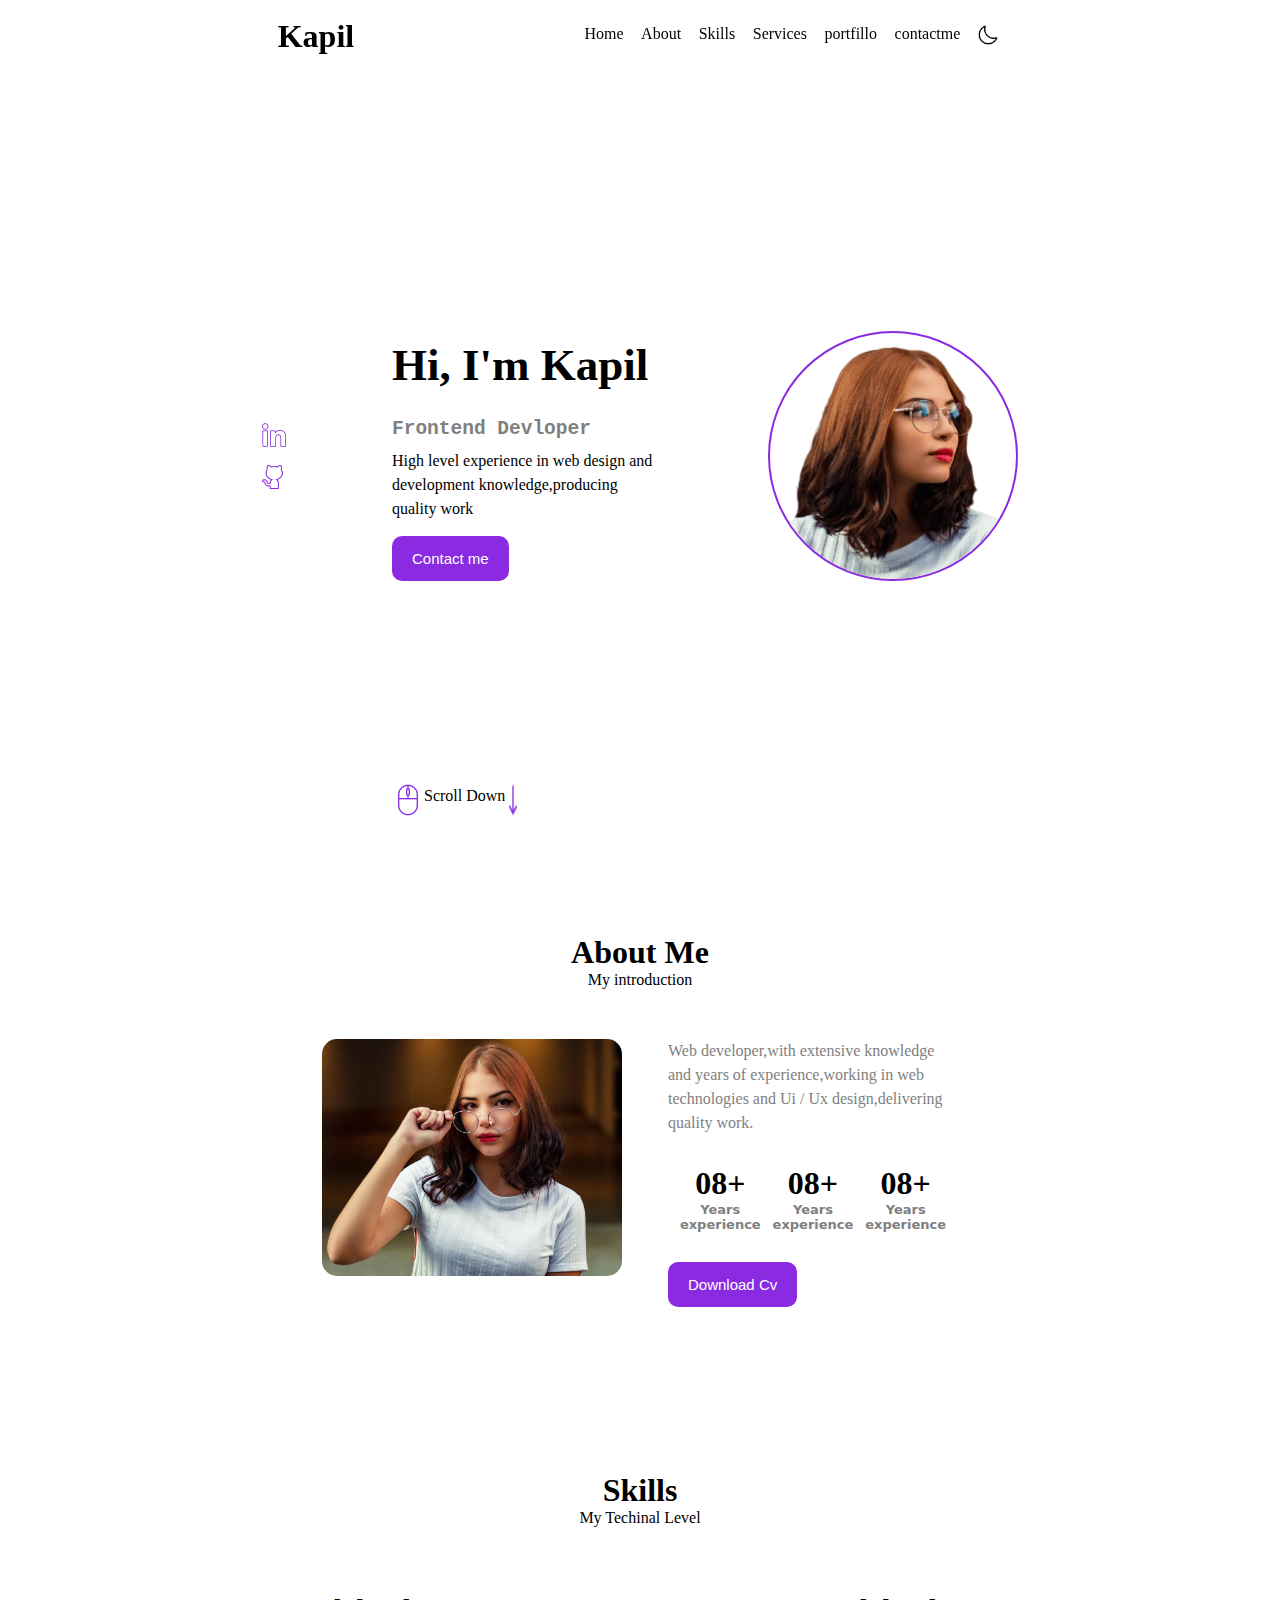
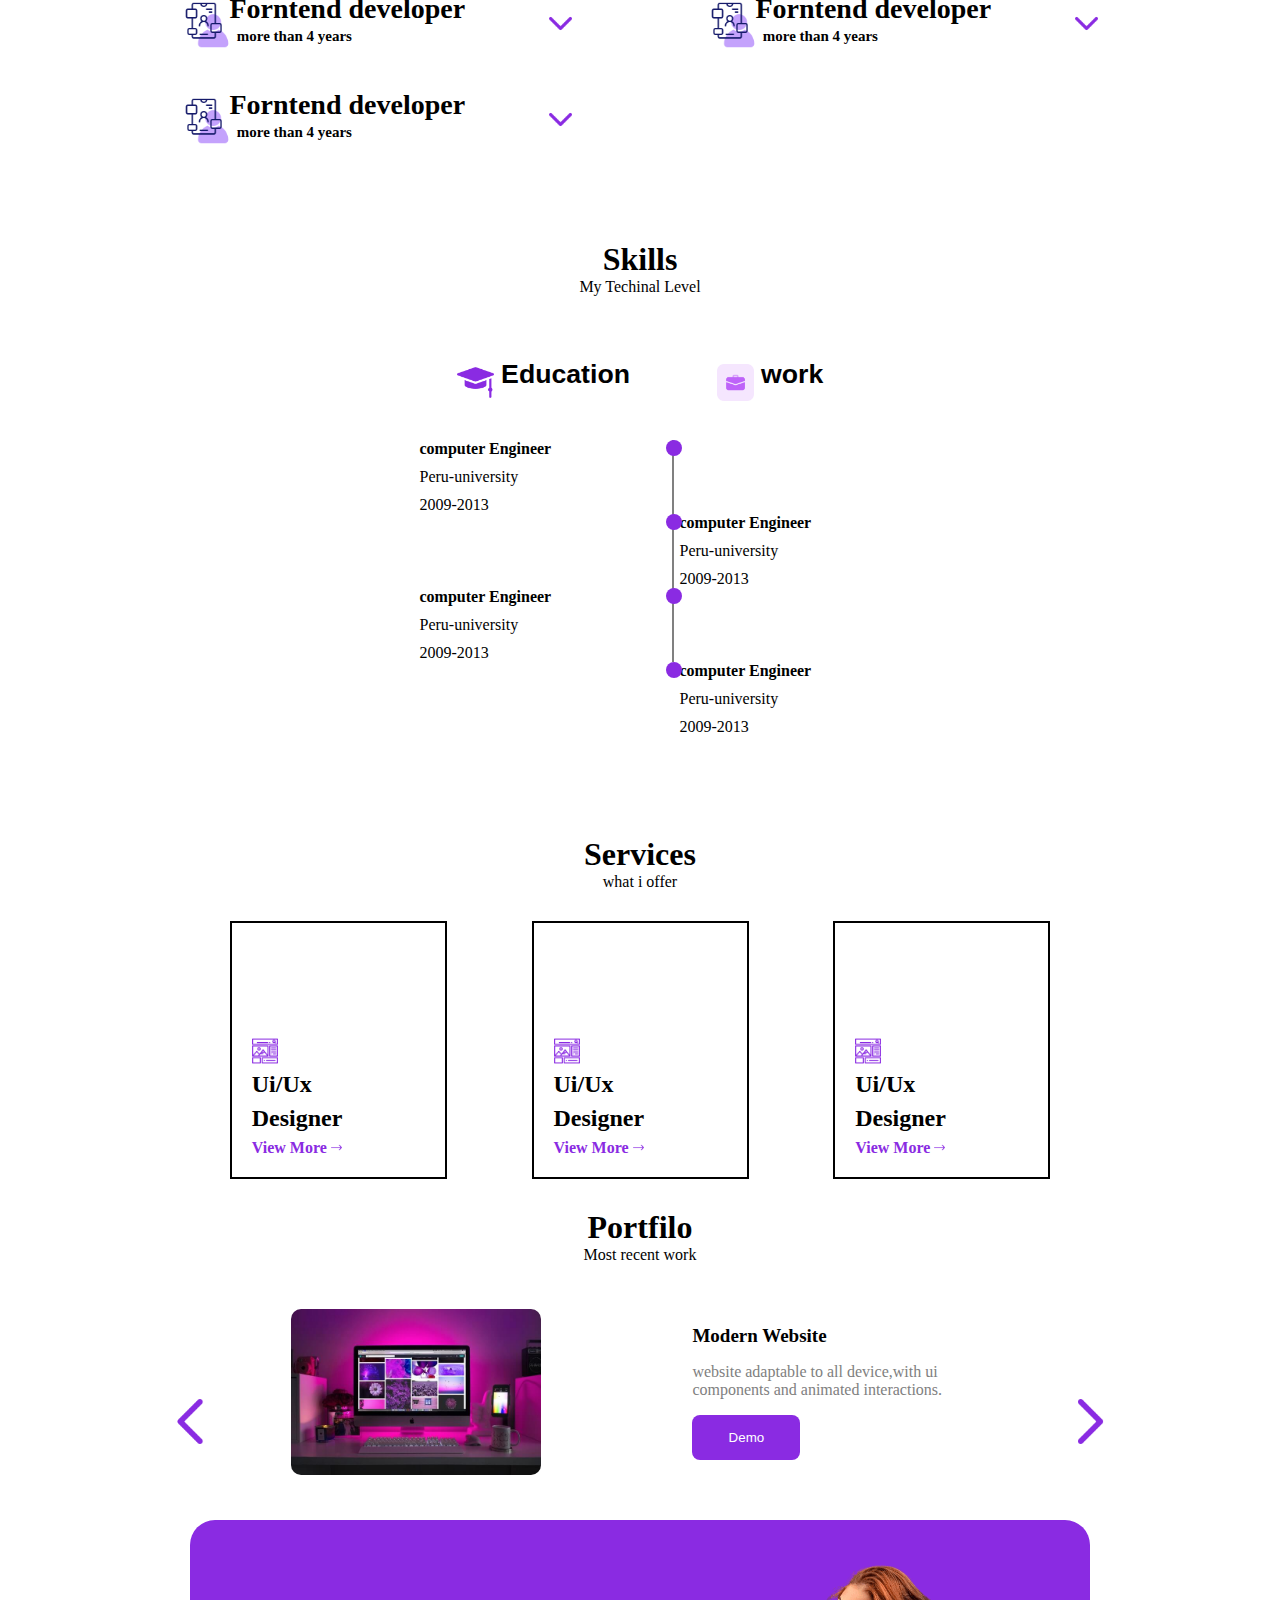
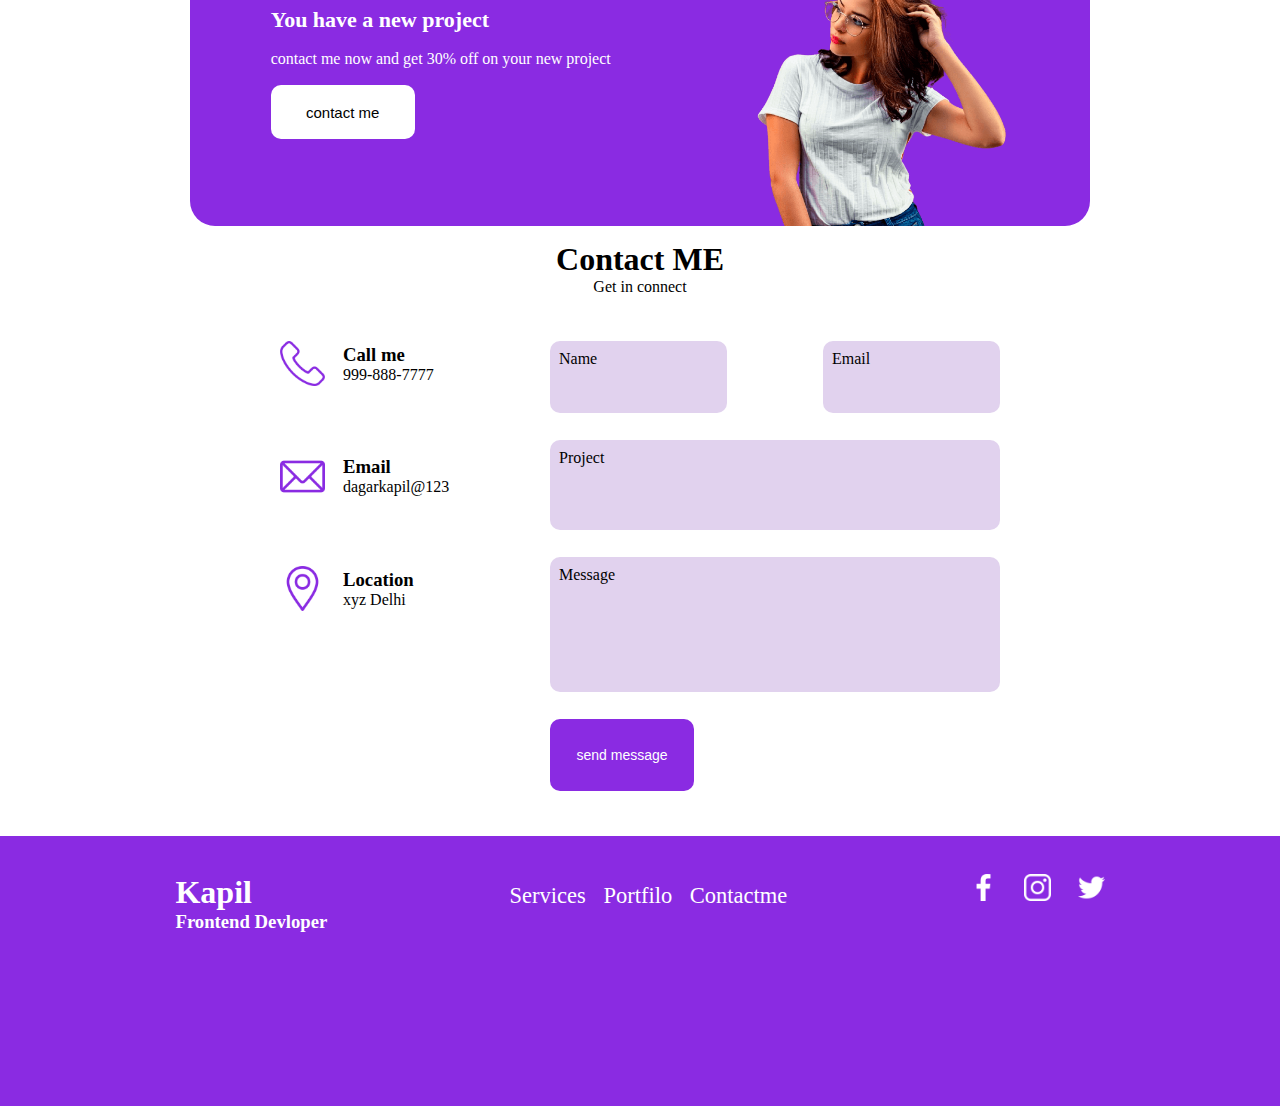
<file: index.html>
<!DOCTYPE html>
<html lang="en">

<head>
    <meta charset="UTF-8">
    <meta http-equiv="X-UA-Compatible" content="IE=edge">
    <meta name="viewport" content="width=device-width, initial-scale=1.0">
    <title>kapil</title>
    <link rel="stylesheet" href="portfilo.css">
</head>

<body>
    <div class="main">
        <nav class="navbar">
            <div class="name">
                <h1>Kapil</h1>
            </div>
            <ul class="nav-item">
                <li><a href="#home"> Home</a></li>
                <li><a href="#about">About</a></li>
                <li><a href="#Skills">Skills</a></li>
                <li><a href="#Services">Services</a></li>
                <li><a href="#Portfillo">portfillo</a></li>
                <li><a href="#Contactme">contactme</a></li>
                <li><button><img id="lightmode" src="img/night-mode.png" alt=""></button></li>
                <li><button><img id="darkmode" src="img/night-mode (1).png" alt=""></button></li>
            </ul>
        </nav>
    </div>
    <div class="header" id="home">
        <div class="logo">

            <a href="https://www.linkedin.com/in/kapil-dagar-0596b1252/"><img src="img/linkedin.png" alt=""></a>
            <a href="https://github.com/Kapildagar/Kapildagar"><img src="img/github.png" alt=""></a>
        </div>
        <div class="content">
            <h1>Hi, I'm Kapil</h1>
            <h2>Frontend Devloper</h2>
            <p>High level experience in web design and development knowledge,producing quality work</p>
            <div class="btn">
                
                <button><a href="#Contactme">Contact me</a></button>
            
            </div>
            <div class="scroll">
                <a href="#Skills" class="down">
                <img src="img/mouse.png" alt="">
                <p> Scroll Down </p>
                <img src="img/down-arrow.png" alt="">
            </a>
            </div>
        </div>
        <div class="img">
            <img src="img/perfil.png" alt="">
        </div>
    </div>
    <div class="aboutme" id="about">
        <div class="head">
            <h1>About Me</h1>
            <p>My introduction </p>
        </div>
        <div class="aboutcont">
            <div class="aboutimg">
                <img src="img/about.jpg" alt="">
            </div>
            <div class="aboutdes">
                <p>Web developer,with extensive knowledge and years of experience,working in web technologies and Ui /
                    Ux
                    design,delivering quality work.</p>
                <div class="mod">
                    <div class="con">
                        <h1>08+</h1>
                        <h4>Years <br> experience</h4>
                    </div>
                    <div class="con">
                        <h1>08+</h1>
                        <h4>Years <br> experience</h4>
                    </div>
                    <div class="con">
                        <h1>08+</h1>
                        <h4>Years <br> experience</h4>
                    </div>
                </div>
                <div class="btn"> 
                    <button><a download href="./resume/++91 7988-5475-87.pdf">
                        Download Cv </a></button>
                
                </div>
            </div>

        </div>
        <div class="skill" id="Skills">
            <div class="head">
                <h1>Skills</h1>
                <p>My Techinal Level</p>
            </div>
            <div class="cont">
                <div class="front">
                    <div class="fronth">
                        <img src="img/user-experience.png" alt="">
                        <h1>Forntend developer<br><span>more than 4 years</span></h1>
                        <button id="down"><img src="img/arrow-down-sign-to-navigate.png" alt=""></button>
                        <button id="up"><img src="img/arrow-down-sign-to-navigate (1).png" alt=""></button>
                    </div>
                    <ul>
                        <li>
                            <h4>HTML</h4>
                            <div>
                                <div>
                                </div>
                            </div>
                            <h4>HTML</h4>
                            <div>
                                <div>
                                </div>
                            </div>
                            <h4>HTML</h4>
                            <div>
                                <div>
                                </div>
                            </div>
                            <h4>HTML</h4>
                            <div>
                                <div>
                                </div>
                            </div>
                            <h4>HTML</h4>
                            <div>
                                <div>
                                </div>
                            </div>
                        </li>
                    </ul>
                </div>
                <div class="front">
                    <div class="fronth">
                        <img src="img/user-experience.png" alt="">
                        <h1>Forntend developer<br><span>more than 4 years</span></h1>
                        <button id="down1"><img src="img/arrow-down-sign-to-navigate.png" alt=""></button>
                        <button id="up1"><img src="img/arrow-down-sign-to-navigate (1).png" alt=""></button>
                    </div>
                    <ul>
                        <li>
                            <h4>HTML</h4>
                            <div>
                                <div>
                                </div>
                            </div>
                            <h4>HTML</h4>
                            <div>
                                <div>
                                </div>
                            </div>
                            <h4>HTML</h4>
                            <div>
                                <div>
                                </div>
                            </div>
                            <h4>HTML</h4>
                            <div>
                                <div>
                                </div>
                            </div>
                            <h4>HTML</h4>
                            <div>
                                <div>
                                </div>
                            </div>
                        </li>
                    </ul>
                </div>
                <div class="front">
                    <div class="fronth">
                        <img src="img/user-experience.png" alt="">
                        <h1>Forntend developer<br><span>more than 4 years</span></h1>
                        <button id="down2"><img src="img/arrow-down-sign-to-navigate.png" alt=""></button>
                        <button id="up2"><img src="img/arrow-down-sign-to-navigate (1).png" alt=""></button>
                    </div>
                    <ul>
                        <li>
                            <h4>HTML</h4>
                            <div>
                                <div>
                                </div>
                            </div>
                            <h4>HTML</h4>
                            <div>
                                <div>
                                </div>
                            </div>
                            <h4>HTML</h4>
                            <div>
                                <div>
                                </div>
                            </div>
                            <h4>HTML</h4>
                            <div>
                                <div>
                                </div>
                            </div>
                            <h4>HTML</h4>
                            <div>
                                <div>
                                </div>
                            </div>
                        </li>
                    </ul>
                </div>
            </div>
        </div>

    </div>
    <div class="qual">
        <div class="head">
            <h1>Skills</h1>
            <p>My Techinal Level</p>
        </div>

        <div class="skill-con">
            <button>
                <h1 id="skillh"> <img src="img/mortarboard.png" alt=""> Education</h1>
            </button>
            <button>
                <h1><img src="img/suitcase.png" alt=""> work</h1>
            </button>
        </div>
        <div class="education">
            <div class="computer ">
                <div class="com">
                    <h4>computer Engineer</h4>
                    <span>Peru-university</span>
                    <span><i></i>2009-2013</span>
                </div>
                <div class="stylee"></div>
                <div class="circle"></div>
            </div>
            <div class="computer">
                <div class="com pos">
                    <h4>computer Engineer</h4>
                    <span>Peru-university</span>
                    <span><i></i>2009-2013</span>
                </div>
                <div class="stylee"></div>
                <div class="circle"></div>
            </div>
            <div class="computer ">
                <div class="com">
                    <h4>computer Engineer</h4>
                    <span>Peru-university</span>
                    <span><i></i>2009-2013</span>
                </div>
                <div class="stylee"></div>
                <div class="circle"></div>
            </div>
            <div class="computer">
                <div class="com pos">
                    <h4>computer Engineer</h4>
                    <span>Peru-university</span>
                    <span><i></i>2009-2013</span>
                </div>

                <div class="circle"></div>
            </div>
        </div>
        <div class="work">
            <div class="computer ">
                <div class="com">
                    <h4>computer </h4>
                    <span>Peru-university</span>
                    <span><i></i>2009-2013</span>
                </div>
                <div class="stylee"></div>
                <div class="circle"></div>
            </div>
            <div class="computer">
                <div class="com pos">
                    <h4>computer Engineer</h4>
                    <span>Peru-university</span>
                    <span><i></i>2009-2013</span>
                </div>
                <div class="stylee"></div>
                <div class="circle"></div>
            </div>
            <div class="computer ">
                <div class="com">
                    <h4>computer Engineer</h4>
                    <span>Peru-university</span>
                    <span><i></i>2009-2013</span>
                </div>
                <div class="stylee"></div>
                <div class="circle"></div>
            </div>
            <div class="computer">
                <div class="com pos">
                    <h4>computer Engineer</h4>
                    <span>Peru-university</span>
                    <span><i></i>2009-2013</span>
                </div>

                <div class="circle"></div>
            </div>

        </div>
    </div>

    <div class="services" id="Services">
        <div class="heading">
            <h1>Services</h1>
            <h4>what i offer</h4>
        </div>
        <div class="service-con">
            <div class="ui-ux">
                <img class="service-logo" src="img/web-design.png" alt="">
                <h2>Ui/Ux</h2>
                <h2>Designer</h2>
                <div>
                    <a href="">View More</a>
                    <img class="right-arrow" src="img/right-arrow.png" alt="">
                </div>
            </div>
            <div class="ui-ux">
                <img class="service-logo" src="img/web-design.png" alt="">
                <h2>Ui/Ux</h2>
                <h2>Designer</h2>
                <div>
                    <a href="">View More</a>
                    <img class="right-arrow" src="img/right-arrow.png" alt="">
                </div>
            </div>
            <div class="ui-ux">
                <img class="service-logo" src="img/web-design.png" alt="">
                <h2>Ui/Ux</h2>
                <h2>Designer</h2>
                <div>
                    <a href="">View More</a>
                    <img class="right-arrow" src="img/right-arrow.png" alt="">
                </div>
            </div>
        </div>
    </div>
    <div class="portfilo" id="Portfillo">
        <div class="heading">
            <h1>Portfilo</h1>
            <h4>Most recent work</h4>
        </div>
        <div class="portfilo-con">
            <span class="lpos" onclick="controller(-1)"><img src="img/next (1).png" alt=""></span>
            <div class="portfilo-ele">
                <img src="img/portfolio1.jpg" alt="">
                <div class="portfilo-ele-right">
                    <h4>Modern Website</h4>
                    <p>website adaptable to all device,with
                        ui components and animated interactions.
                    </p>
                    <button>Demo</button>
                </div>
            </div>
            <div class="portfilo-ele">
                <img src="img/portfolio2.jpg" alt="">
                <div class="portfilo-ele-right">
                    <h4>Modern Website</h4>
                    <p>website adaptable to all device,with
                        ui components and animated interactions.
                    </p>
                    <button>Demo</button>
                </div>
            </div>
            <div class="portfilo-ele">
                <img src="img/portfolio3.jpg" alt="">
                <div class="portfilo-ele-right">
                    <h4>Modern Website</h4>
                    <p>website adaptable to all device,with
                        ui components and animated interactions.
                    </p>
                    <button>Demo</button>
                </div>
            </div>

            <span class="rpos" onclick="controller(1)"><img src="img/next.png" alt=""></span>
        </div>

    </div>
    
<div class="contactme" id="Contactme">
        <div class="contactme-con">
            <div class="conr">
                <h1>You have a new project</h1>
                <p>contact me now and get 30% off on your new project</p>
                <button>contact me</button>
            </div>
           <img class="contactimg"src="img/project.png" alt="">
        </div>
    </div>
    <div class="contact">
        <div class="heading">
            <h1>Contact ME</h1>
            <p>Get in connect</p>
        </div>
        <div class="contact-con">
            <div class="contact-conr">
                <div class="icon">
                  <img src="img/telephone.png" alt="">
                  <div class="icon-con">
                    <h3>Call me</h3>
                    <p>999-888-7777</p>
                  </div>
                </div>
                <div class="icon">
                    <img src="img/email (2).png" alt="">
                    <div class="icon-con">
                      <h3>Email</h3>
                      <p>dagarkapil@123</p>
                    </div>
                  </div>
                  <div class="icon">
                    <img src="img/location.png" alt="">
                    <div class="icon-con">
                      <h3>Location</h3>
                      <p>xyz Delhi</p>
                    </div>
                  </div>
            </div>
            <div class="contact-conl">
                <div class="name">
                    <div class="text">
                        <input type="text" >
                        <label for="name">Name</label>
                    </div>
                    <div class="text">
                        <input type="email" >
                        <label for="email">Email</label>
                    </div>
                    
                </div>
                <div class="poject">
                    <input type="text" >
                    <label for="project">Project</label>
                </div>
                <div class="message">
                    <input type="text" >
                    <label for="message">Message</label>
                </div>
                <button>send message</button>
            </div>
        </div>
    </div>
 <footer>
    <div class="footer-con">
        <div class="creater-name">
            <h1>Kapil</h1>
             <h3>Frontend Devloper</h3>
        </div>
        <div class="ser">
            <ul>
                <li>Services</li>
                <li>Portfilo</li>
                <li>Contactme</li>
            </ul>
        </div>
        <div class="logos">
            <img src="img/facebook-app-symbol.png" alt="">
            <img src="img/instagram.png" alt="">
            <img src="img/twitter.png" alt="">
        </div>

    </div>
 </footer>

    <script src="portfilo.js"></script>
</body>

</html>
</file>
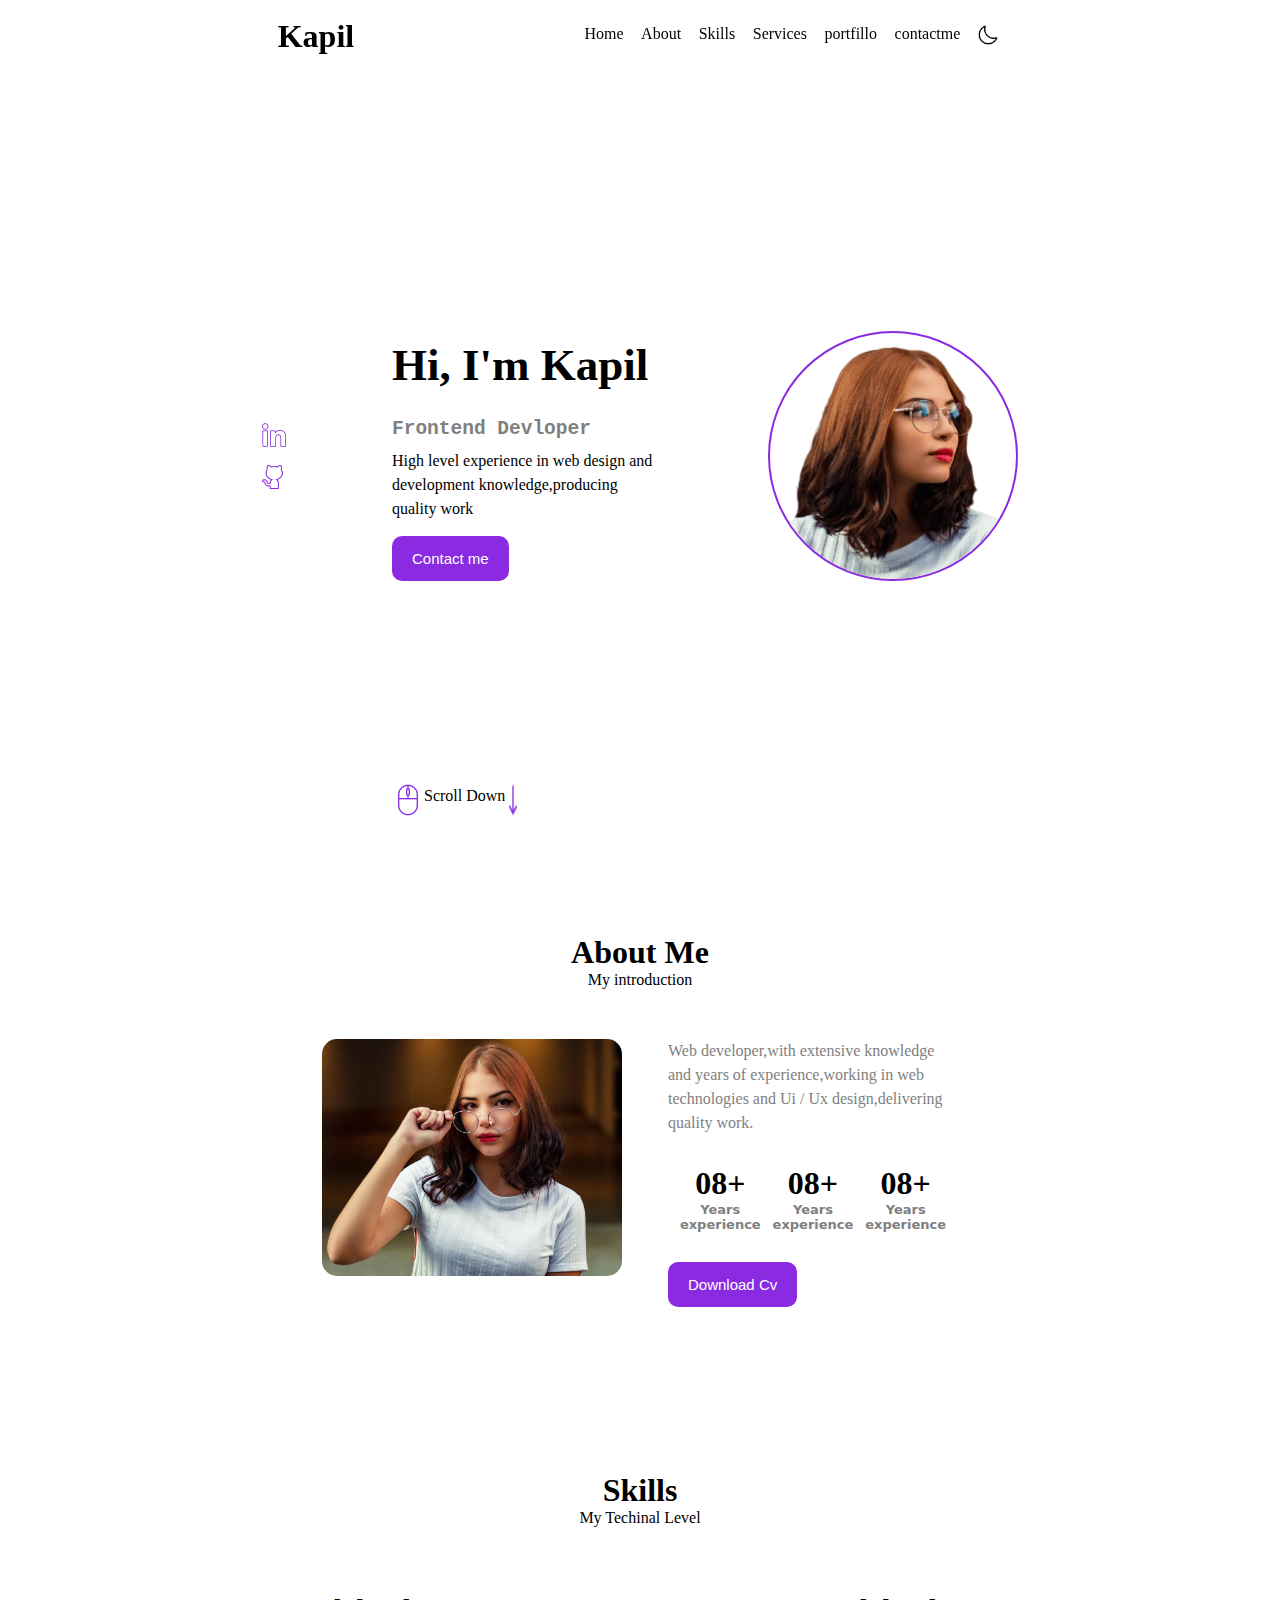
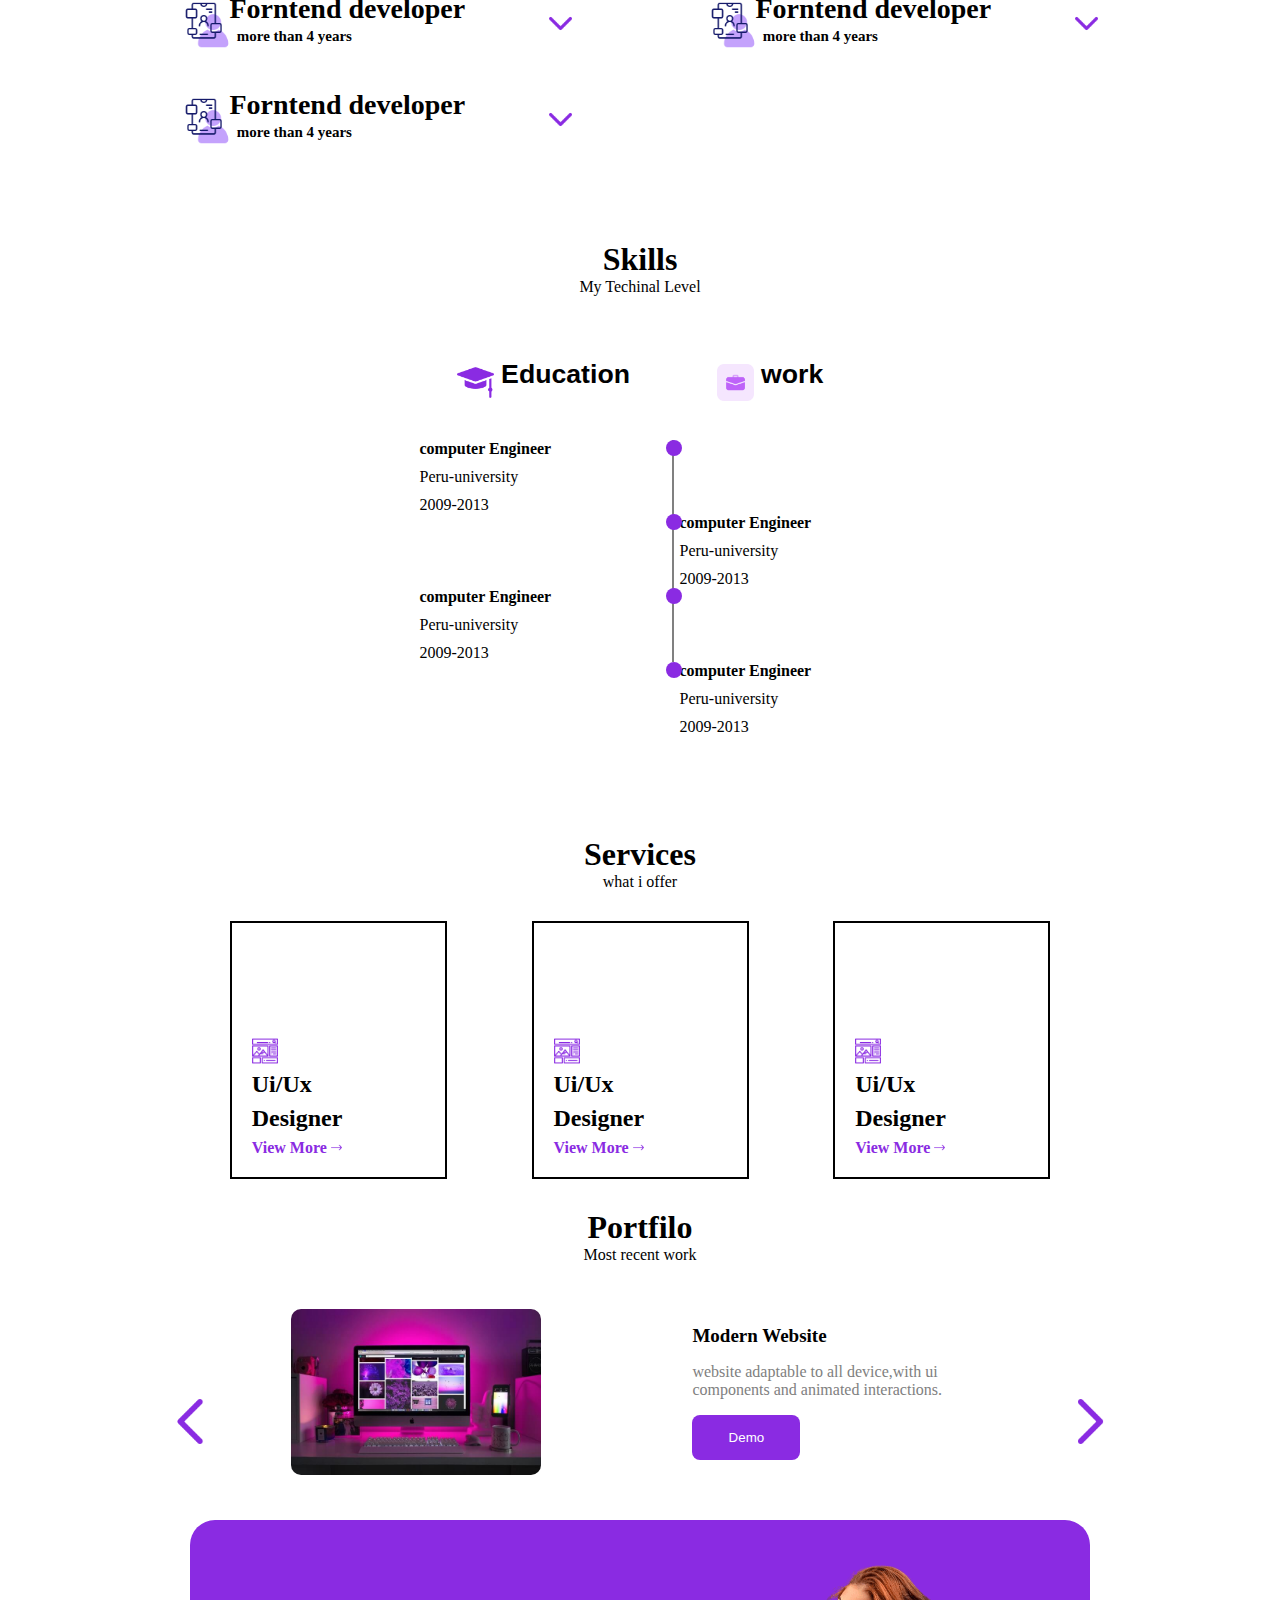
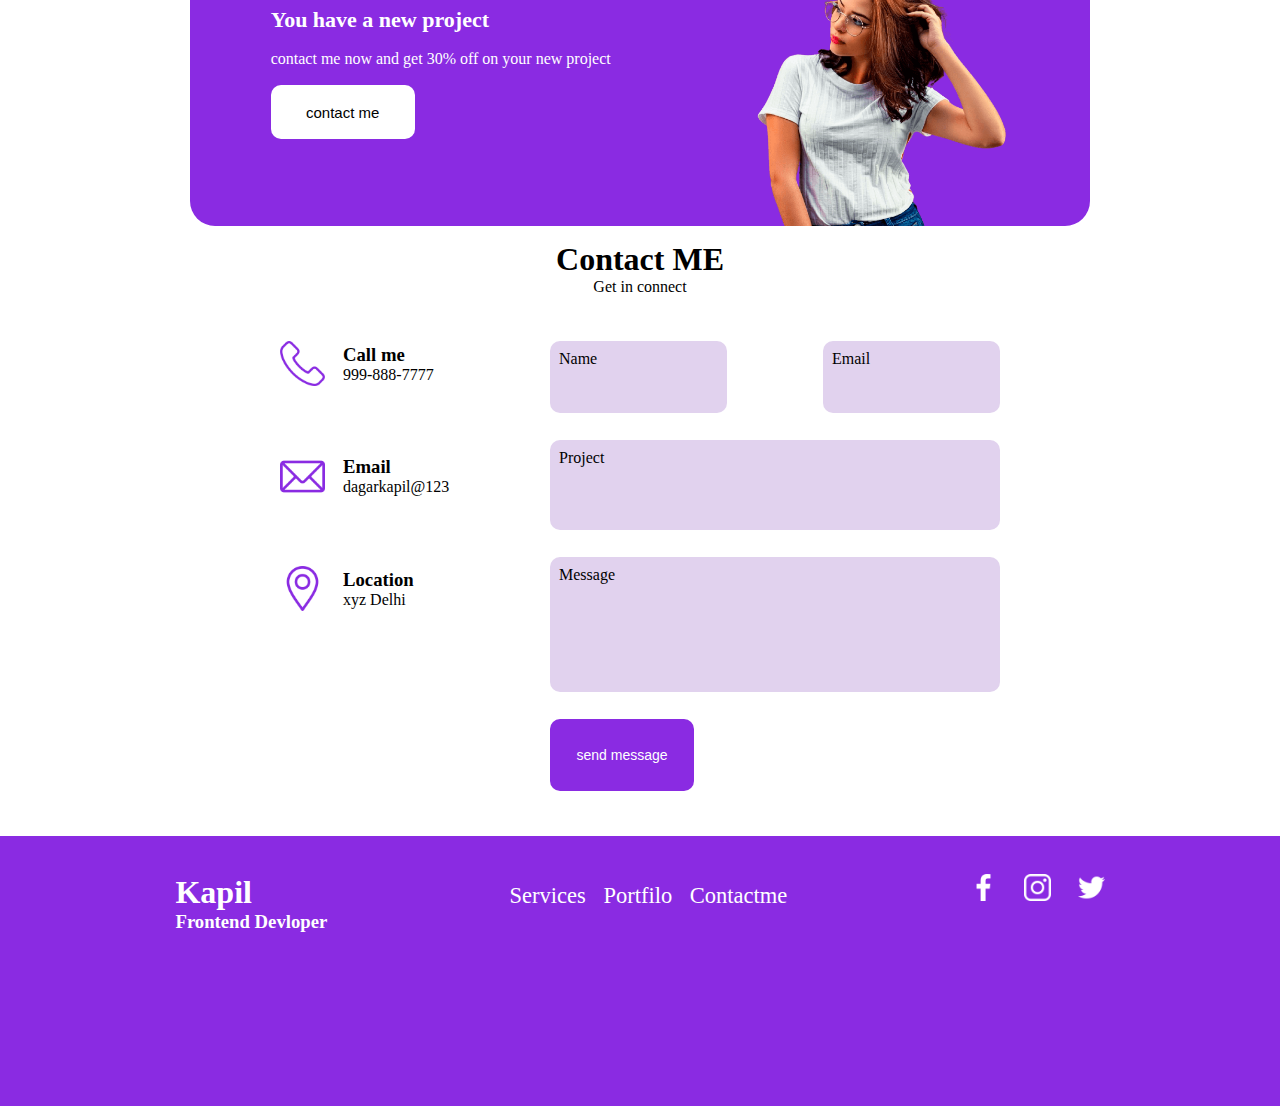
<file: portfilo.html>
<!DOCTYPE html>
<html lang="en">

<head>
    <meta charset="UTF-8">
    <meta http-equiv="X-UA-Compatible" content="IE=edge">
    <meta name="viewport" content="width=device-width, initial-scale=1.0">
    <title>kapil</title>
    <link rel="stylesheet" href="portfilo.css">
</head>

<body>
    <div class="main">
        <nav class="navbar">
            <div class="name">
                <h1>Kapil</h1>
            </div>
            <ul class="nav-item">
                <li><a href="#home"> Home</a></li>
                <li><a href="#about">About</a></li>
                <li><a href="#Skills">Skills</a></li>
                <li><a href="#Services">Services</a></li>
                <li><a href="#Portfillo">portfillo</a></li>
                <li><a href="#Contactme">contactme</a></li>
                <li><button><img id="lightmode" src="img/night-mode.png" alt=""></button></li>
                <li><button><img id="darkmode" src="img/night-mode (1).png" alt=""></button></li>
            </ul>
        </nav>
    </div>
    <div class="header" id="home">
        <div class="logo">

            <a href="https://www.linkedin.com/in/kapil-dagar-0596b1252/"><img src="img/linkedin.png" alt=""></a>
            <a href="https://github.com/Kapildagar/Kapildagar"><img src="img/github.png" alt=""></a>
        </div>
        <div class="content">
            <h1>Hi, I'm Kapil</h1>
            <h2>Frontend Devloper</h2>
            <p>High level experience in web design and development knowledge,producing quality work</p>
            <div class="btn">
                
                <button><a href="#Contactme">Contact me</a></button>
            
            </div>
            <div class="scroll">
                <a href="#Skills" class="down">
                <img src="img/mouse.png" alt="">
                <p> Scroll Down </p>
                <img src="img/down-arrow.png" alt="">
            </a>
            </div>
        </div>
        <div class="img">
            <img src="img/perfil.png" alt="">
        </div>
    </div>
    <div class="aboutme" id="about">
        <div class="head">
            <h1>About Me</h1>
            <p>My introduction </p>
        </div>
        <div class="aboutcont">
            <div class="aboutimg">
                <img src="img/about.jpg" alt="">
            </div>
            <div class="aboutdes">
                <p>Web developer,with extensive knowledge and years of experience,working in web technologies and Ui /
                    Ux
                    design,delivering quality work.</p>
                <div class="mod">
                    <div class="con">
                        <h1>08+</h1>
                        <h4>Years <br> experience</h4>
                    </div>
                    <div class="con">
                        <h1>08+</h1>
                        <h4>Years <br> experience</h4>
                    </div>
                    <div class="con">
                        <h1>08+</h1>
                        <h4>Years <br> experience</h4>
                    </div>
                </div>
                <div class="btn"> 
                    <button><a download href="./resume/++91 7988-5475-87.pdf">
                        Download Cv </a></button>
                
                </div>
            </div>

        </div>
        <div class="skill" id="Skills">
            <div class="head">
                <h1>Skills</h1>
                <p>My Techinal Level</p>
            </div>
            <div class="cont">
                <div class="front">
                    <div class="fronth">
                        <img src="img/user-experience.png" alt="">
                        <h1>Forntend developer<br><span>more than 4 years</span></h1>
                        <button id="down"><img src="img/arrow-down-sign-to-navigate.png" alt=""></button>
                        <button id="up"><img src="img/arrow-down-sign-to-navigate (1).png" alt=""></button>
                    </div>
                    <ul>
                        <li>
                            <h4>HTML</h4>
                            <div>
                                <div>
                                </div>
                            </div>
                            <h4>HTML</h4>
                            <div>
                                <div>
                                </div>
                            </div>
                            <h4>HTML</h4>
                            <div>
                                <div>
                                </div>
                            </div>
                            <h4>HTML</h4>
                            <div>
                                <div>
                                </div>
                            </div>
                            <h4>HTML</h4>
                            <div>
                                <div>
                                </div>
                            </div>
                        </li>
                    </ul>
                </div>
                <div class="front">
                    <div class="fronth">
                        <img src="img/user-experience.png" alt="">
                        <h1>Forntend developer<br><span>more than 4 years</span></h1>
                        <button id="down1"><img src="img/arrow-down-sign-to-navigate.png" alt=""></button>
                        <button id="up1"><img src="img/arrow-down-sign-to-navigate (1).png" alt=""></button>
                    </div>
                    <ul>
                        <li>
                            <h4>HTML</h4>
                            <div>
                                <div>
                                </div>
                            </div>
                            <h4>HTML</h4>
                            <div>
                                <div>
                                </div>
                            </div>
                            <h4>HTML</h4>
                            <div>
                                <div>
                                </div>
                            </div>
                            <h4>HTML</h4>
                            <div>
                                <div>
                                </div>
                            </div>
                            <h4>HTML</h4>
                            <div>
                                <div>
                                </div>
                            </div>
                        </li>
                    </ul>
                </div>
                <div class="front">
                    <div class="fronth">
                        <img src="img/user-experience.png" alt="">
                        <h1>Forntend developer<br><span>more than 4 years</span></h1>
                        <button id="down2"><img src="img/arrow-down-sign-to-navigate.png" alt=""></button>
                        <button id="up2"><img src="img/arrow-down-sign-to-navigate (1).png" alt=""></button>
                    </div>
                    <ul>
                        <li>
                            <h4>HTML</h4>
                            <div>
                                <div>
                                </div>
                            </div>
                            <h4>HTML</h4>
                            <div>
                                <div>
                                </div>
                            </div>
                            <h4>HTML</h4>
                            <div>
                                <div>
                                </div>
                            </div>
                            <h4>HTML</h4>
                            <div>
                                <div>
                                </div>
                            </div>
                            <h4>HTML</h4>
                            <div>
                                <div>
                                </div>
                            </div>
                        </li>
                    </ul>
                </div>
            </div>
        </div>

    </div>
    <div class="qual">
        <div class="head">
            <h1>Skills</h1>
            <p>My Techinal Level</p>
        </div>

        <div class="skill-con">
            <button>
                <h1 id="skillh"> <img src="img/mortarboard.png" alt=""> Education</h1>
            </button>
            <button>
                <h1><img src="img/suitcase.png" alt=""> work</h1>
            </button>
        </div>
        <div class="education">
            <div class="computer ">
                <div class="com">
                    <h4>computer Engineer</h4>
                    <span>Peru-university</span>
                    <span><i></i>2009-2013</span>
                </div>
                <div class="stylee"></div>
                <div class="circle"></div>
            </div>
            <div class="computer">
                <div class="com pos">
                    <h4>computer Engineer</h4>
                    <span>Peru-university</span>
                    <span><i></i>2009-2013</span>
                </div>
                <div class="stylee"></div>
                <div class="circle"></div>
            </div>
            <div class="computer ">
                <div class="com">
                    <h4>computer Engineer</h4>
                    <span>Peru-university</span>
                    <span><i></i>2009-2013</span>
                </div>
                <div class="stylee"></div>
                <div class="circle"></div>
            </div>
            <div class="computer">
                <div class="com pos">
                    <h4>computer Engineer</h4>
                    <span>Peru-university</span>
                    <span><i></i>2009-2013</span>
                </div>

                <div class="circle"></div>
            </div>
        </div>
        <div class="work">
            <div class="computer ">
                <div class="com">
                    <h4>computer </h4>
                    <span>Peru-university</span>
                    <span><i></i>2009-2013</span>
                </div>
                <div class="stylee"></div>
                <div class="circle"></div>
            </div>
            <div class="computer">
                <div class="com pos">
                    <h4>computer Engineer</h4>
                    <span>Peru-university</span>
                    <span><i></i>2009-2013</span>
                </div>
                <div class="stylee"></div>
                <div class="circle"></div>
            </div>
            <div class="computer ">
                <div class="com">
                    <h4>computer Engineer</h4>
                    <span>Peru-university</span>
                    <span><i></i>2009-2013</span>
                </div>
                <div class="stylee"></div>
                <div class="circle"></div>
            </div>
            <div class="computer">
                <div class="com pos">
                    <h4>computer Engineer</h4>
                    <span>Peru-university</span>
                    <span><i></i>2009-2013</span>
                </div>

                <div class="circle"></div>
            </div>

        </div>
    </div>

    <div class="services" id="Services">
        <div class="heading">
            <h1>Services</h1>
            <h4>what i offer</h4>
        </div>
        <div class="service-con">
            <div class="ui-ux">
                <img class="service-logo" src="img/web-design.png" alt="">
                <h2>Ui/Ux</h2>
                <h2>Designer</h2>
                <div>
                    <a href="">View More</a>
                    <img class="right-arrow" src="img/right-arrow.png" alt="">
                </div>
            </div>
            <div class="ui-ux">
                <img class="service-logo" src="img/web-design.png" alt="">
                <h2>Ui/Ux</h2>
                <h2>Designer</h2>
                <div>
                    <a href="">View More</a>
                    <img class="right-arrow" src="img/right-arrow.png" alt="">
                </div>
            </div>
            <div class="ui-ux">
                <img class="service-logo" src="img/web-design.png" alt="">
                <h2>Ui/Ux</h2>
                <h2>Designer</h2>
                <div>
                    <a href="">View More</a>
                    <img class="right-arrow" src="img/right-arrow.png" alt="">
                </div>
            </div>
        </div>
    </div>
    <div class="portfilo" id="Portfillo">
        <div class="heading">
            <h1>Portfilo</h1>
            <h4>Most recent work</h4>
        </div>
        <div class="portfilo-con">
            <span class="lpos" onclick="controller(-1)"><img src="img/next (1).png" alt=""></span>
            <div class="portfilo-ele">
                <img src="img/portfolio1.jpg" alt="">
                <div class="portfilo-ele-right">
                    <h4>Modern Website</h4>
                    <p>website adaptable to all device,with
                        ui components and animated interactions.
                    </p>
                    <button>Demo</button>
                </div>
            </div>
            <div class="portfilo-ele">
                <img src="img/portfolio2.jpg" alt="">
                <div class="portfilo-ele-right">
                    <h4>Modern Website</h4>
                    <p>website adaptable to all device,with
                        ui components and animated interactions.
                    </p>
                    <button>Demo</button>
                </div>
            </div>
            <div class="portfilo-ele">
                <img src="img/portfolio3.jpg" alt="">
                <div class="portfilo-ele-right">
                    <h4>Modern Website</h4>
                    <p>website adaptable to all device,with
                        ui components and animated interactions.
                    </p>
                    <button>Demo</button>
                </div>
            </div>

            <span class="rpos" onclick="controller(1)"><img src="img/next.png" alt=""></span>
        </div>

    </div>
    
<div class="contactme" id="Contactme">
        <div class="contactme-con">
            <div class="conr">
                <h1>You have a new project</h1>
                <p>contact me now and get 30% off on your new project</p>
                <button>contact me</button>
            </div>
           <img class="contactimg"src="img/project.png" alt="">
        </div>
    </div>
    <div class="contact">
        <div class="heading">
            <h1>Contact ME</h1>
            <p>Get in connect</p>
        </div>
        <div class="contact-con">
            <div class="contact-conr">
                <div class="icon">
                  <img src="img/telephone.png" alt="">
                  <div class="icon-con">
                    <h3>Call me</h3>
                    <p>999-888-7777</p>
                  </div>
                </div>
                <div class="icon">
                    <img src="img/email (2).png" alt="">
                    <div class="icon-con">
                      <h3>Email</h3>
                      <p>dagarkapil@123</p>
                    </div>
                  </div>
                  <div class="icon">
                    <img src="img/location.png" alt="">
                    <div class="icon-con">
                      <h3>Location</h3>
                      <p>xyz Delhi</p>
                    </div>
                  </div>
            </div>
            <div class="contact-conl">
                <div class="name">
                    <div class="text">
                        <input type="text" >
                        <label for="name">Name</label>
                    </div>
                    <div class="text">
                        <input type="email" >
                        <label for="email">Email</label>
                    </div>
                    
                </div>
                <div class="poject">
                    <input type="text" >
                    <label for="project">Project</label>
                </div>
                <div class="message">
                    <input type="text" >
                    <label for="message">Message</label>
                </div>
                <button>send message</button>
            </div>
        </div>
    </div>
 <footer>
    <div class="footer-con">
        <div class="creater-name">
            <h1>Kapil</h1>
             <h3>Frontend Devloper</h3>
        </div>
        <div class="ser">
            <ul>
                <li>Services</li>
                <li>Portfilo</li>
                <li>Contactme</li>
            </ul>
        </div>
        <div class="logos">
            <img src="img/facebook-app-symbol.png" alt="">
            <img src="img/instagram.png" alt="">
            <img src="img/twitter.png" alt="">
        </div>

    </div>
 </footer>

    <script src="portfilo.js"></script>
</body>

</html>
</file>
<file: portfilo.css>
* {
    margin: 0;
    padding: 0;
    box-sizing: border-box;
    
}

.main {
    max-width: 978px;
    margin: auto;
    position: relative;
    bottom: 0;
    left: 0;
}

.navbar {
    display: flex;
    flex-direction: row;
    align-items: center;
    justify-content: space-around;
    width: 100%;
    max-width: 968px;
    margin: 1rem;
    position: fixed;
    z-index: 2;
}

.nav-item {
    display: flex;
    list-style: none;
}

li {
    margin: 0.55rem;
}

.nav-item li img {
    width: 20px;
}

a {
    color: black;
    text-decoration: none;
}

a:hover {
    color: #8a2be2;
}

.header {
    display: flex;
    margin: auto;
    flex-wrap: wrap;
    justify-content: space-evenly;
    align-items: center;
    position: relative;
    top: 5rem;
    max-width: 968px;
    width: 100%;
    height: 84vh;
}

.img img {
    width: 250px;
    border-radius: 50%;
    border: 2px solid #8a2be2;
}

.content {
    line-height: 2;
}

.content h1 {
    font-size: 45px;
}

.content h2 {
    color: gray;
    font-family: monospace;
}

.content p {
    width: 270px;
    line-height: 1.5;
}

.logo {
    display: flex;
    flex-direction: column;
    height: 100px;
    justify-content: space-evenly;
}

.btn {
    margin: 15px 0;
}

.nav-item button {
    border: none;
    background-color: transparent;
}

.header button {
    width: fit-content;
    height: fit-content;
    padding: 14px 20px;
    background-color: #8a2be2;
    border-radius: 10px;
    border: none;
    color: white;
    font-size: 15px;
}

.scroll {
    width: fit-content;
    height: fit-content;
    display: flex;
    align-items: center;
    justify-content: flex-start;
    position: absolute;
    bottom: 20px;
}

.scroll p {
    width: fit-content;
}

.aboutme {
    position: relative;
    margin: auto;
    top: 8rem;
    display: flex;
    flex-direction: column;
    justify-content: center;
    align-items: center;
    text-align: center;
    max-width: 968px;
}

.head {
    margin: 50px auto;
    width: 100%;
}

.aboutcont {
    display: flex;
    width: 100%;
    justify-content: center;
}

.aboutimg img {
    border-radius: 15px;
    width: 300px;
}

.aboutimg {
    margin-right: 46px;
    display: flex;
    flex-direction: column;
}

.aboutcont p {
    width: 290px;
    text-align: initial;
    line-height: 1.5;
    color: gray;
}

.btn a{
    color: white;
    text-decoration: none;
}

#darkmode {
    display: none;
}

.skill {
    max-width: 105vh;
    margin: 100px 0px;
}

.con h4 {
    font-family: system-ui;
    color: gray;
    font-size: small;
}

.mod {
    display: flex;
    flex-direction: row;
    justify-content: space-evenly;
    margin: 30px 0;
}

.btn {
    display: flex;
}

.btn button {
    width: fit-content;
    height: fit-content;
    padding: 14px 20px;
    background-color: #8a2be2;
    border-radius: 10px;
    border: none;
    color: white;
    font-size: 15px;
}

.cont {
    display: flex;
    justify-content: space-between;
    flex-wrap: wrap;
}

.front {
    width: 43vh;
    margin: 16px;
}

.fronth {
    display: flex;
    justify-content: start;
    align-items: center;
}

.fronth img {
    width: 46px;
    height: 46px;
}

.fronth h1 {
    font-size: 28px;
}

.fronth h1 span {
    font-size: 15px;
    position: relative;
    left: -53px;
    top: -9px;
}

#up {
    display: none;
    background-color: transparent;
    border: none;
    position: relative;
    left: 84px;
}

#down {
    background-color: transparent;
    border: none;
    position: relative;
    left: 84px;
}

#up1 {
    display: none;
    background-color: transparent;
    border: none;
    position: relative;
    left: 84px;
}

#down1 {
    background-color: transparent;
    border: none;
    position: relative;
    left: 84px;
}

#up2 {
    display: none;
    background-color: transparent;
    border: none;
    position: relative;
    left: 84px;
}

#down2 {
    background-color: transparent;
    border: none;
    position: relative;
    left: 84px;
}

.fronth button img {
    width: 23px;
    height: 23px;
}

.front ul {
    list-style: none;
    display: none;
    margin: 20px;
    position: relative;
}

.front ul li {
    text-align: start;
}

.front ul li h4 {
    margin: 7px 0px;

}

.front ul li div {
    height: 4px;
    border-radius: 30px;
    background-color: #c294ed;
}


.front ul li div div {
    height: 4px;
    border-radius: 30px;
    width: 355px;
    background-color: #8a2be2;
}

.qual {
    text-align: center;
    margin: 100px;
}

.education {
    display: flex;
    justify-content: center;
    flex-direction: column;
    width: 49vh;
    margin: auto;
}

.computer {
    display: flex;
    position: relative;
    gap: 9.5vh;
}

.com {
    display: flex;
    flex-direction: column;
    width: 18.5vh;
    text-align: start;
    gap: 10px;
}

.stylee {
    border: 1px solid grey;
}

.circle {
    width: 16px;
    height: 16px;
    background-color: #8a2be2;
    border-radius: 50%;
    position: absolute;
    right: 19.8vh;
}

.pos {
    position: relative;
    left: 260px;
}

.skill-con {
    display: flex;
    justify-content: space-evenly;
    width: 60vh;
    margin: 50px auto;
    align-items: center;
}

.skill-con img {
    width: 37px;
    position: relative;
    top: 2vh;
}

.work {
    display: none;
    justify-content: center;
    flex-direction: column;
    width: 49vh;
    margin: auto;
    position: relative;

}

.skill-con button {
    background-color: transparent;
    border: none;
}

.heading {
    width: fit-content;
    margin: auto;
    text-align: center;
}

.heading h4 {
    font-weight: 400;
}

.service-con {

    display: flex;
    width: 110vh;
    margin: auto;
    justify-content: space-evenly;
    margin: 30px auto;

}

.ui-ux {
    width: 217px;
    height: 258px;
    display: flex;
    flex-direction: column;
    justify-content: flex-end;
    gap: 7px;
    border: 2px solid;
    padding: 20px;
}

.service-logo {
    width: 26px;
}

.right-arrow {
    width: 11px;
}

.ui-ux a {
    color: #8a2be2;
    font-weight: 600;
}

.portfilo-con {
    display: flex;
    width: 105vh;
    margin: 5vh auto;
    position: relative;
    justify-content: center;
}

.portfilo-con span {
    position: absolute;
    top: 10vh;
}

.portfilo-con span img {
    width: 5vh;
}

.portfilo-ele {
    display: none;
    /* width: 80vh; */
    justify-content: space-around;
    width: 90%;
}

.portfilo-ele img {
    width: 250px;
    border-radius: 10px;
}

.portfilo-ele-right {
    display: flex;
    flex-direction: column;
    justify-content: space-evenly;
}

.portfilo-ele-right h4 {
    font-size: 19px;
    font-weight: 900;
}

.portfilo-ele-right p {
    width: 33vh;
    color: grey;
}

.portfilo-ele-right button {
    width: 12vh;
    height: 5vh;
    border: none;
    background-color: #8a2be2;
    color: white;
    border-radius: 8px;
}

.lpos {
    left: 0;
}

.rpos {
    right: 0;
}

.contactme-con {
    display: flex;
    width: 100vh;
    
    justify-content: space-around;
    margin: 15px auto;
    border-radius: 25px;
    background-color: #8a2be2;
    padding: 2vh;
}

.conr {
    display: flex;
    flex-direction: column;
    justify-content: center;
    gap: 17px;
}

.conr h1 {
    color: white;
    font-size: 22px;
}

.conr p {
    color: white;
    font-size: 16px;
    width: 40vh;
}

.conr button {
    background-color: white;
    width: 16vh;
    height: 6vh;
    border: none;
    border-radius: 10px;
    font-size: 15px;
}

.contactimg {
    height: 30vh;
    position: relative;
    bottom: -2vh;
}

.contact-con {
    width: fit-content;
    margin: auto;
}

.contact-conr {
    height: 30vh;
    display: flex;
    flex-direction: column;
    justify-content: space-between;
}

.icon {
    display: flex;
    align-items: center;
    width: 24vh;

}

.icon-con {
    display: flex;
    flex-direction: column;
    position: relative;
    left: 2vh;
}

.icon img {
    width: 5vh;
    height: 5vh;
}

.contact-conl {

    height: 50vh;
    width: 50vh;
    display: flex;
    flex-direction: column;
    justify-content: space-between;
}

.contact-con,
.name {
    display: flex;
}

.contact-con {
    width: 80vh;
    margin: 5vh auto;
    justify-content: space-between;
}

.name {
    justify-content: space-between;
}

.name input {
    height: 8vh
}

.poject,
.message,
.text {
    position: relative;
}

.poject input {
    height: 10vh;
}
.down{
    display: flex;
}

.message input {
    height: 15vh;
}

label {
    position: absolute;
    left: 1vh;
    top: 1vh;
}

input {
    width: 100%;
    border-radius: 10px;
    background-color: #e1d2ee;
    border: none;
}

.contact-conl button {
    height: 8vh;
    width: 16vh;
    border-radius: 10px;
    border: none;
    font-size: 14px;
    color: white;
    background-color: #8a2be2;
}

footer {
    background-color: #8a2be2;
    height: 30vh;
    width: 100%;
    border: 2px solid #8a2be2;
}

.footer-con {
    display: flex;
    justify-content: space-evenly;
    margin: 4vh auto;
}

.creater-name {
    color: white;
}

.ser {
    list-style: none;
    display: flex;
}

.ser ul {
    display: flex;
    list-style: none;
}

.ser ul li {
    color: white;
    font-size: 2.5vh;
}

.logos {
    width: 15vh;
    height: 3vh;
    display: flex;
    justify-content: space-between;
}

.logos img {
    width: 3vh;
}

/* @media screen and (width:414px) {  
    .aboutcont{
        flex-direction: column;
        justify-content: center;
        align-items: center;
    }

    .front {
        width: 30vh;
        margin: 16px;
    }

    .skill-con {
        display: flex;
        justify-content: space-evenly;
        width: 27vh;
        margin: 50px auto;
        align-items: center;
    }

    .education {
        display: flex;
        justify-content: center;
        flex-direction: column;
        width: 31vh;
        margin: auto 1px;
    }
    .computer {
        display: flex;
        position: relative;
        gap: 0.2vh;
    }
    .com {
        display: flex;
        flex-direction: column;
        width: 9.5vh;
        text-align: start;
        gap: 6px;
    }

    .pos {
        position: relative;
        left: 167px;
    }

    .service-con {
        display: flex;
        flex-direction: column;
        align-items: center;
        width: 49vh;
        margin: auto;
        justify-content: space-evenly;
        margin: 30px auto;
    }

    .portfilo-con {
        display: flex;
        width: 33vh;
        margin: 5vh auto;
        position: relative;
        justify-content: center;
    }
    .portfilo-con span img {
        width: 2vh;
    }

    element.style {
        display: flex;
        flex-direction: column;
    }

    .portfilo-ele img {
        width: 220px;
        border-radius: 10px;
    }
    .portfilo-ele-right p {
        width: 26vh;
        color: grey;
    }
    .contactme-con {
        display: flex;
        flex-direction: column;
        
        justify-content: space-around;
        margin: 15px auto;
        border-radius: 25px;
        background-color: #8a2be2;
        padding: 2vh;
    }
    .conr p {
        color: white;
        font-size: 16px;
        width: 30vh;
    }
    .contactimg {
        height: 22vh;
        position: relative;
        bottom: -2vh;
        width: 22vh;
        left: 38px;
    }
    .contact-con {
        width: 33vh;
        margin: 5vh auto;
        justify-content: space-between;
        flex-direction: column;
    }

    .contact-conl {
        height: 45vh;
        width: 37vh;
        display: flex;
        flex-direction: column;
        justify-content: space-between;
    }

/* } */
</file>
